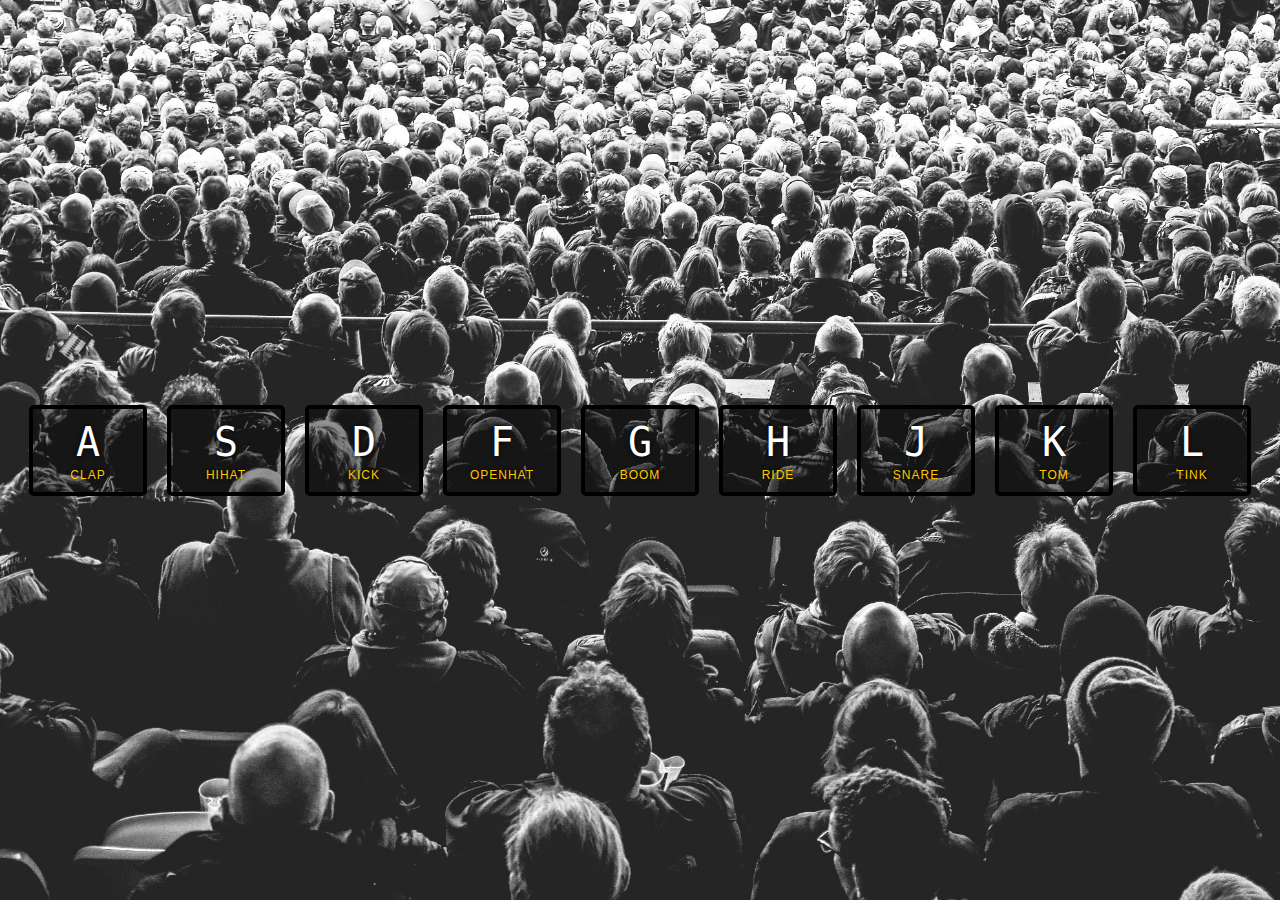
<file: 01 JS Drum Kit/index.html>
<!DOCTYPE html>
<html lang="en">
  <head>
    <meta charset="UTF-8" />
    <title>JS Drum Kit</title>
    <link rel="stylesheet" href="style.css" />
  </head>

  <body>
    <div class="keys">
      <div data-key="65" class="key">
        <kbd>A</kbd>
        <span class="sound">clap</span>
      </div>
      <div data-key="83" class="key">
        <kbd>S</kbd>
        <span class="sound">hihat</span>
      </div>
      <div data-key="68" class="key">
        <kbd>D</kbd>
        <span class="sound">kick</span>
      </div>
      <div data-key="70" class="key">
        <kbd>F</kbd>
        <span class="sound">openhat</span>
      </div>
      <div data-key="71" class="key">
        <kbd>G</kbd>
        <span class="sound">boom</span>
      </div>
      <div data-key="72" class="key">
        <kbd>H</kbd>
        <span class="sound">ride</span>
      </div>
      <div data-key="74" class="key">
        <kbd>J</kbd>
        <span class="sound">snare</span>
      </div>
      <div data-key="75" class="key">
        <kbd>K</kbd>
        <span class="sound">tom</span>
      </div>
      <div data-key="76" class="key">
        <kbd>L</kbd>
        <span class="sound">tink</span>
      </div>
    </div>

    <audio data-key="65" src="sounds/clap.wav"></audio>
    <audio data-key="83" src="sounds/hihat.wav"></audio>
    <audio data-key="68" src="sounds/kick.wav"></audio>
    <audio data-key="70" src="sounds/openhat.wav"></audio>
    <audio data-key="71" src="sounds/boom.wav"></audio>
    <audio data-key="72" src="sounds/ride.wav"></audio>
    <audio data-key="74" src="sounds/snare.wav"></audio>
    <audio data-key="75" src="sounds/tom.wav"></audio>
    <audio data-key="76" src="sounds/tink.wav"></audio>

    <script>
      function playSound(e) {
        const audio = document.querySelector(`audio[data-key="${e.keyCode}"]`); //grabs the audio tag and associated keycode
        const key = document.querySelector(`.key[data-key="${e.keyCode}"]`); //grabs the key class and associated keycode
        if (!audio) return; //if no audio returns
        audio.currentTime = 0; //this is set so if we press the key multiple times it resets the sound loop
        audio.play();
        key.classList.add("playing"); //adds a class "playing to our key class" to manipulate the animation
      }

      function removeTransition(e) {
        if (e.propertyName !== "transform") return; //skips if not a transform
        this.classList.remove("playing"); //removes class from the key that was pressed
      }

      const keys = document.querySelectorAll(".key");
      keys.forEach((key) =>
        key.addEventListener("transitionend", removeTransition) //adds event listener for transitionend to keys pressed
      );
      window.addEventListener("keydown", playSound);
    </script>
  </body>
</html>
</file>
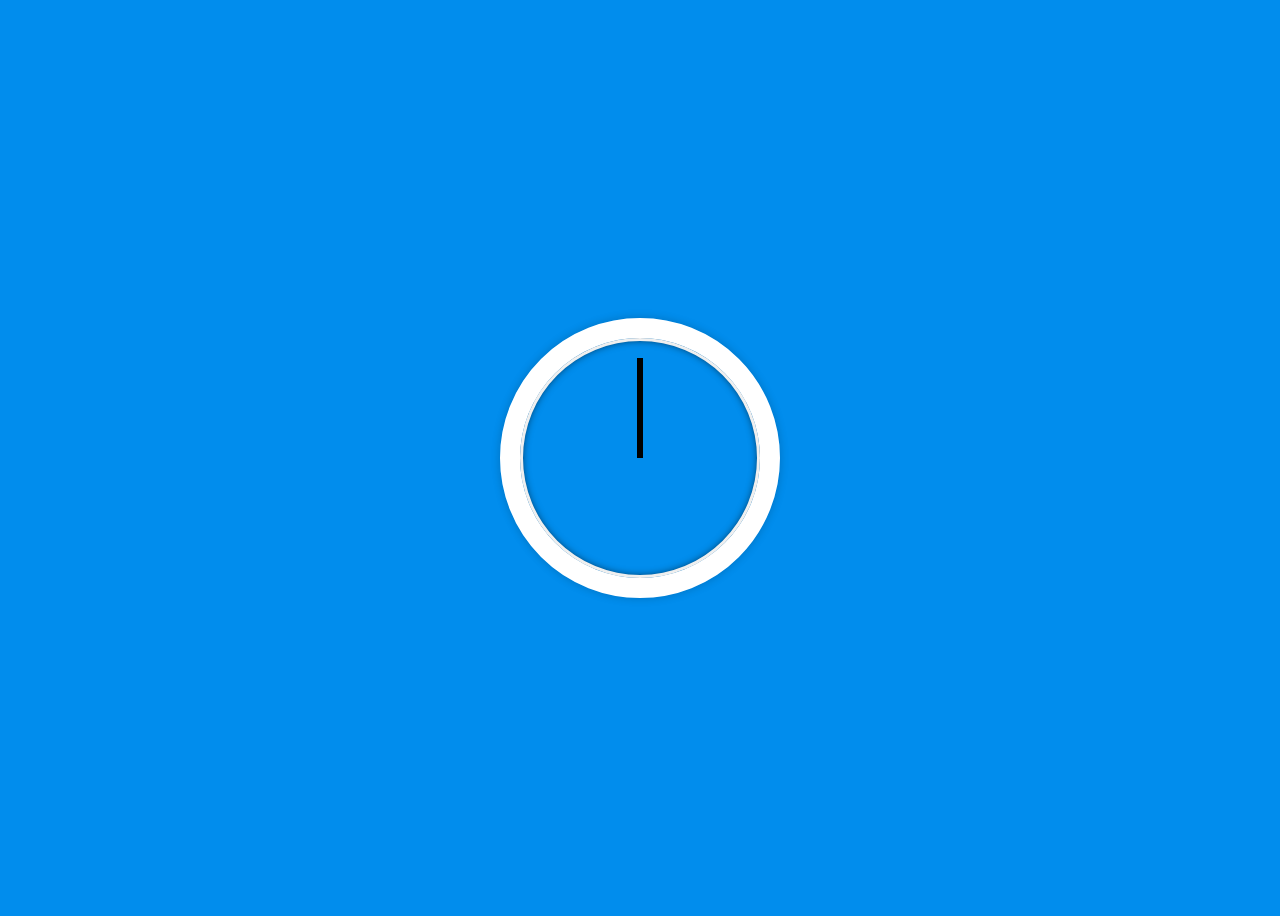
<file: 02 CSS + JS Clock/index.html>
<!DOCTYPE html>
<!DOCTYPE html>
<html lang="en">
  <head>
    <meta charset="UTF-8" />
    <title>CSS Clock</title>
  </head>
  <body>
    <!-- base of our clock -->
    <div class="clock">
      <div class="clock-face">
        <div class="hand hour-hand"></div>
        <div class="hand min-hand"></div>
        <div class="hand second-hand"></div>
      </div>
    </div>

    <style>
      /* style of our clock will go here */
      html {
        background: #018ded;
        background-image: url(http://unsplash.it/1500/1000?image=881&blur);
        background-size: cover;
        font-family: "helvetica neue";
        text-align: center;
        font-size: 10px;
      }

      body {
        font-size: 2rem;
        display: flex;
        flex: 1;
        min-height: 100vh;
        align-items: center;
      }

      .clock {
        width: 20rem;
        height: 20rem;
        border: 20px solid white;
        border-radius: 50%;
        margin: 50px auto;
        position: relative;
        padding: 2rem;
        box-shadow: 0 0 0px rgba(0, 0, 0, 0.1), inset 0 0 0 3px #efefef,
          inset 0 0 10px black, 0 0 10px rgba(0, 0, 0, 0.2);
      }

      .clock-face {
        position: relative;
        width: 100%;
        height: 100%;
        transform: translateY(-3px);
      }

      .hand {
        width: 50%;
        height: 6px;
        background: black;
        position: absolute;
        top: 50%;
        transform-origin: 100%;
        transform: rotate(90deg);
        transition: all 0.05s;
        transition-timing-function: ease-in-out;
      }
    </style>

    <script>
      // this is where the JS will go to make the clock interactive
      const secondHand = document.querySelector(".second-hand");
      const minHand = document.querySelector(".min-hand");
      const hourHand = document.querySelector(".hour-hand")
      const hand = document.querySelector(".hand")
      //this will grab our second-hand class so we can manipulate it in our setDate function below.
      function setDate() {
        const now = new Date();
        const seconds = now.getSeconds();
        const minutes = now.getMinutes();
        const hours = now.getHours();

        
        const secondsDegrees = (seconds / 60) * 360 + 90;
        secondHand.style.transform = `rotate(${secondsDegrees}deg)`;

        const minutesDegrees = (minutes / 60) * 360 + 90;
        minHand.style.transform = `rotate(${minutesDegrees}deg)`;

        const hoursDegrees = (hours / 12) * 360 + 90;
        hourHand.style.transform = `rotate(${hoursDegrees})`;

        // 
        
        
      }

      setInterval(setDate, 1000); //every 1000ms will call our set date function
    </script>
  </body>
</html>
</file>
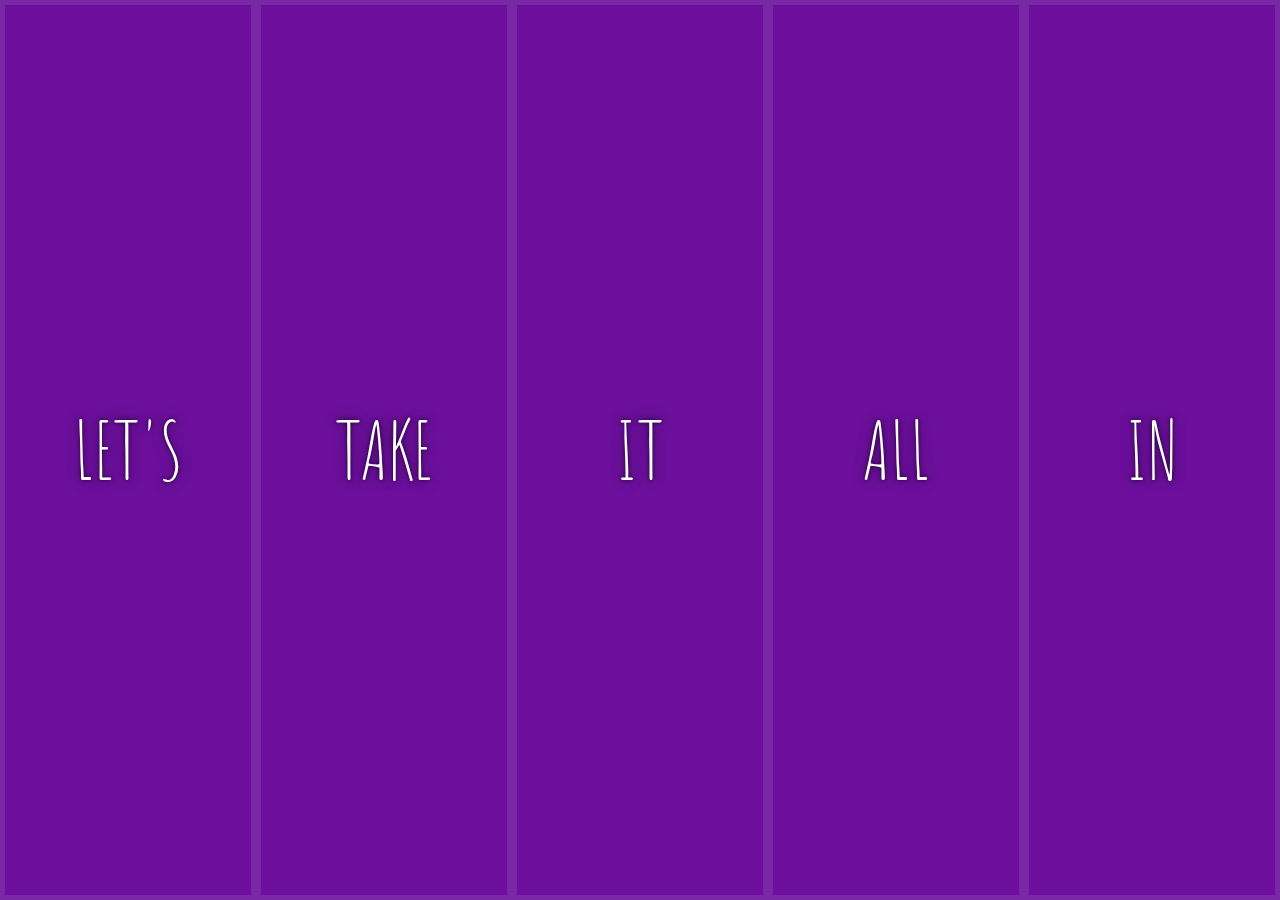
<file: 05 Flex Gallery/index.html>
<!DOCTYPE html>
<html lang="en">
  <head>
    <meta charset="UTF-8" />
    <title>Flex Panels 💪</title>
    <link
      href="https://fonts.googleapis.com/css?family=Amatic+SC"
      rel="stylesheet"
      type="text/css"
    />
  </head>
  <body>
    <style>
      html {
        box-sizing: border-box;
        background: #ffc600;
        font-family: "helvetica neue";
        font-size: 20px;
        font-weight: 200;
      }

      body {
        margin: 0;
      }

      *,
      *:before,
      *:after {
        box-sizing: inherit;
      }

      .panels {
        min-height: 100vh;
        overflow: hidden;
        display: flex;
      }

      .panel {
        background: #6b0f9c;
        box-shadow: inset 0 0 0 5px rgba(255, 255, 255, 0.1);
        color: white;
        text-align: center;
        align-items: center;
        /* Safari transitionend event.propertyName === flex */
        /* Chrome + FF transitionend event.propertyName === flex-grow */
        transition: font-size 0.7s cubic-bezier(0.61, -0.19, 0.7, -0.11),
          flex 0.7s cubic-bezier(0.61, -0.19, 0.7, -0.11), background 0.2s;
        font-size: 20px;
        background-size: cover;
        background-position: center;
        flex: 1;
        display: flex;
        flex-direction: column;
        justify-content: center;
        align-items: center;
      }

      .panel1 {
        background-image: url(https://source.unsplash.com/gYl-UtwNg_I/1500x1500);
      }
      .panel2 {
        background-image: url(https://source.unsplash.com/rFKUFzjPYiQ/1500x1500);
      }
      .panel3 {
        background-image: url(https://images.unsplash.com/photo-1465188162913-8fb5709d6d57?ixlib=rb-0.3.5&q=80&fm=jpg&crop=faces&cs=tinysrgb&w=1500&h=1500&fit=crop&s=967e8a713a4e395260793fc8c802901d);
      }
      .panel4 {
        background-image: url(https://source.unsplash.com/ITjiVXcwVng/1500x1500);
      }
      .panel5 {
        background-image: url(https://source.unsplash.com/3MNzGlQM7qs/1500x1500);
      }

      /* Flex Children */
      .panel > * {
        margin: 0;
        width: 100%;
        transition: transform 0.5s;
        /* border: 1px solid red; */
        flex: 1 0 auto;
        display: flex;
        justify-content: center;
        align-items: center;
      }

      /* transform will move the first and last p tag off screen respectively */
      /* adding a class of open active will toggle it on and off */
      .panel > *:first-child {
        transform: translateY(-100%);
      }
      .panel.open-active > *:first-child {
        transform: translateY(0);
      }

      .panel > *:last-child {
        transform: translateY(100%);
      }
      .panel.open-active > *:last-child {
        transform: translateY(0);
      }

      .panel p {
        text-transform: uppercase;
        font-family: "Amatic SC", cursive;
        text-shadow: 0 0 4px rgba(0, 0, 0, 0.72), 0 0 14px rgba(0, 0, 0, 0.45);
        font-size: 2em;
      }

      .panel p:nth-child(2) {
        font-size: 4em;
      }

      .panel.open {
        font-size: 40px;
        flex: 5;
        /* when panel has the class open the panel will take up more space due to flex 5 */
      }
    </style>

    <div class="panels">
      <div class="panel panel1">
        <p>Hey</p>
        <p>Let's</p>
        <p>Dance</p>
      </div>
      <div class="panel panel2">
        <p>Give</p>
        <p>Take</p>
        <p>Receive</p>
      </div>
      <div class="panel panel3">
        <p>Experience</p>
        <p>It</p>
        <p>Today</p>
      </div>
      <div class="panel panel4">
        <p>Give</p>
        <p>All</p>
        <p>You can</p>
      </div>
      <div class="panel panel5">
        <p>Life</p>
        <p>In</p>
        <p>Motion</p>
      </div>
    </div>

    <script>
      const panels = document.querySelectorAll(".panel");

      function toggleOpen() {
        this.classList.toggle("open");
      }

      function toggleActive(e) {
        if (e.propertyName === 'flex-grow') this.classList.toggle('open-active');

        //  
      }

      panels.forEach((panel => panel.addEventListener('click', toggleOpen)));
      panels.forEach((panel => panel.addEventListener('transitionend', toggleActive)));

    </script>
  </body>
</html>
</file>
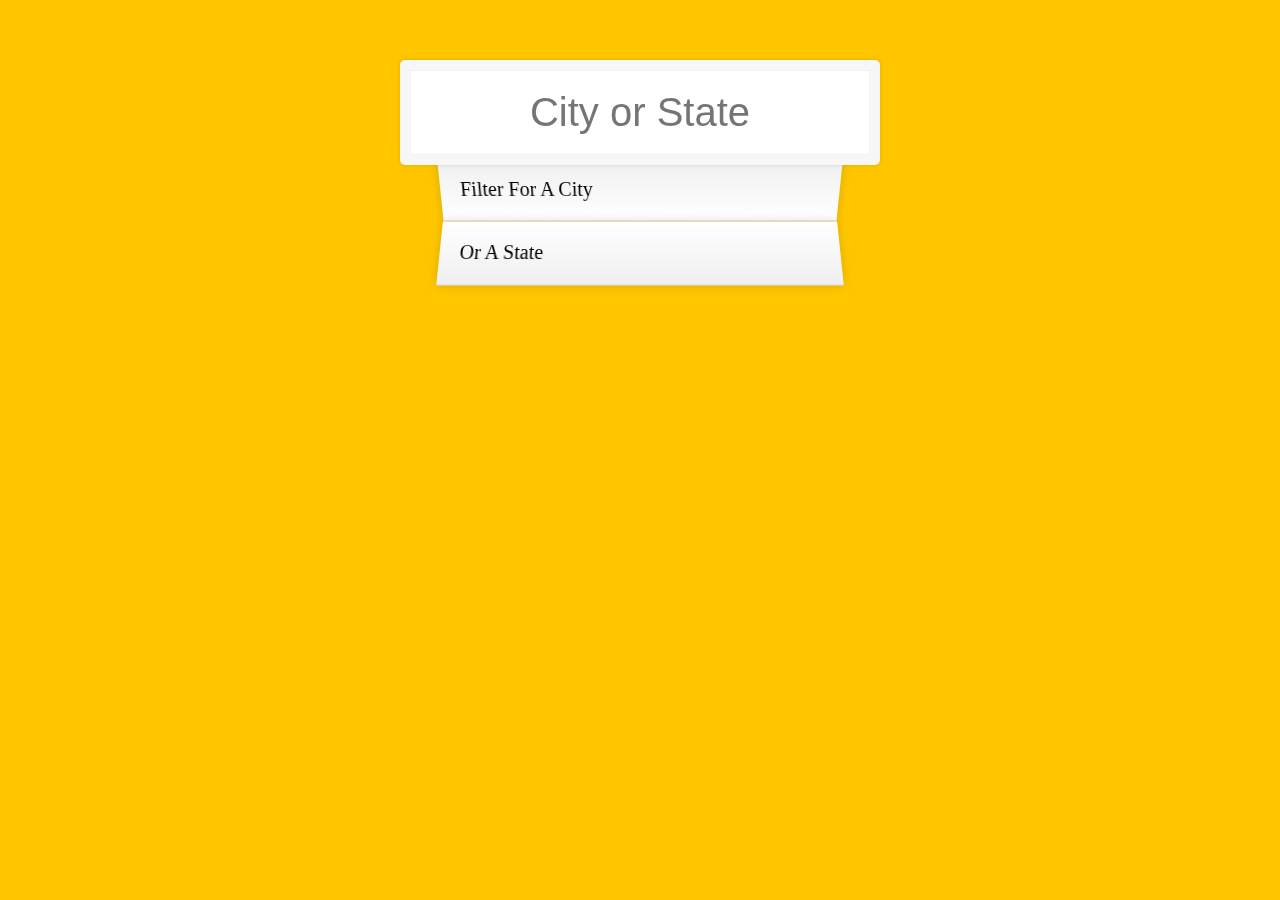
<file: 06 Type Ahead/index.html>
<!DOCTYPE html>
<html lang="en">
  <head>
    <meta charset="UTF-8" />
    <title>Type Ahead 👀</title>
    <link rel="stylesheet" href="style.css" />
  </head>
  <body>
    <form class="search-form">
      <input type="text" class="search" placeholder="City or State" />
      <ul class="suggestions">
        <li>Filter for a city</li>
        <li>or a state</li>
      </ul>
    </form>
    <script>
      const endpoint =
        "https://gist.githubusercontent.com/Miserlou/c5cd8364bf9b2420bb29/raw/2bf258763cdddd704f8ffd3ea9a3e81d25e2c6f6/cities.json";

      const cities = [];

      fetch(endpoint)
        .then((blob) => blob.json())
        .then((data) => cities.push(...data));

      function findMatches(wordToMatch, cities) {
        return cities.filter((place) => {
          const regex = new RegExp(wordToMatch, "gi"); //g is global, entire string, i is insensitive, non case sensitive

          return place.city.match(regex) || place.state.match(regex);
        });
      };

      function numbersWithCommas(x) {
        return x.toString().replace(/\B(?=(\d{3})+(?!\d))/g, ",");
      };
      



      function displayMatches() {
        const matchArray = findMatches(this.value, cities);
        const html = matchArray
          .map((place) => {
            const regex = new RegExp(this.value, "gi");
            const cityName = place.city.replace(
              regex,
              `<span class="hl">${this.value}</span>`
            );
            const stateName = place.state.replace(
              regex,
              `<span class="hl">${this.value}</span>`
            );

            return `
          <li>
            <span class="name">${cityName}, ${stateName}</span>
            <span class="population">${numbersWithCommas(place.population)}</span>
          </li>
          `;
          })
          .join("");
        suggestions.innerHTML = html;
      }

      const searchInput = document.querySelector(".search");
      const suggestions = document.querySelector(".suggestions");

      searchInput.addEventListener("change", displayMatches);
      searchInput.addEventListener("keyup", displayMatches);
    </script>
  </body>
</html>
</file>
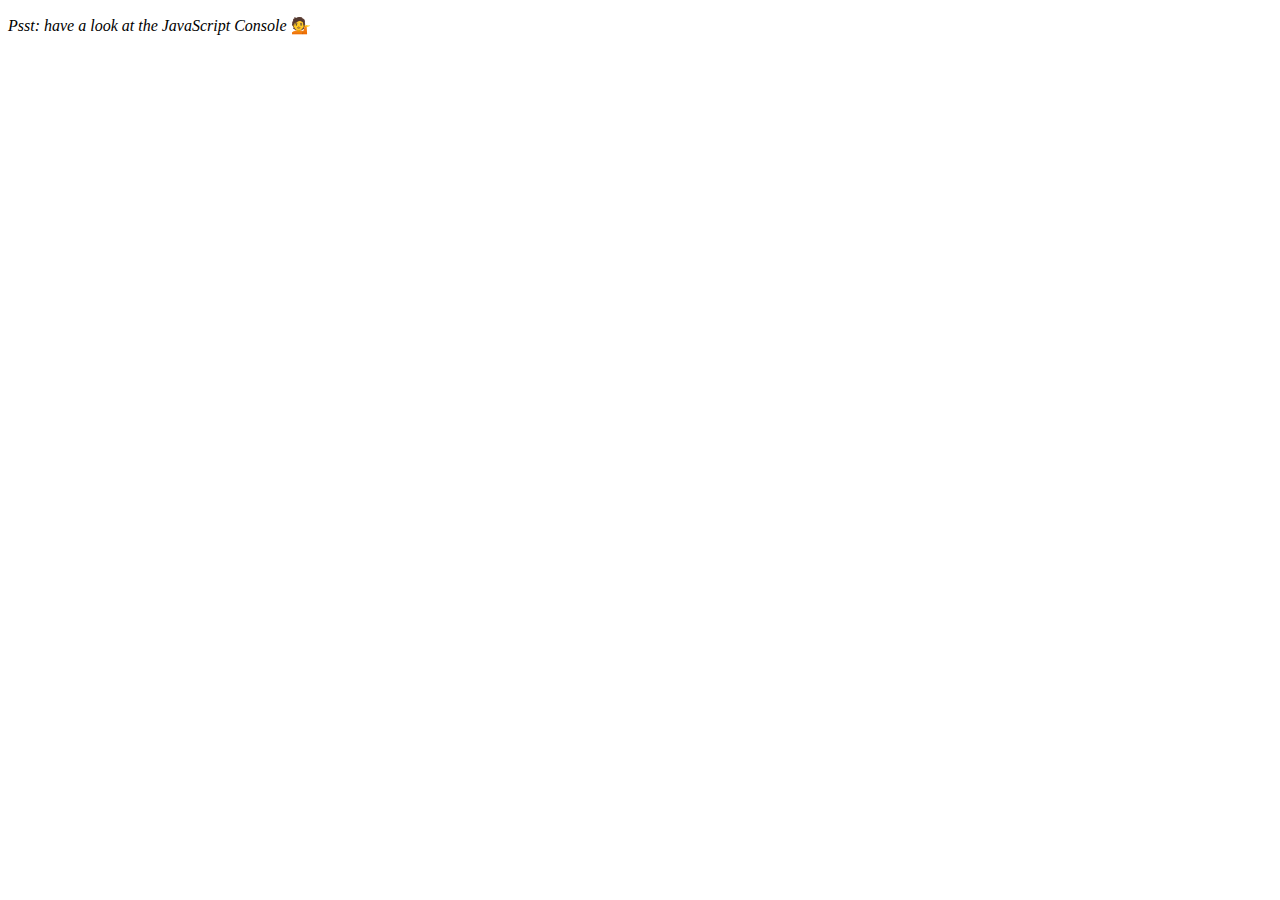
<file: 07 Array Cardio Day 2/index.html>
<!DOCTYPE html>
<html lang="en">
  <head>
    <meta charset="UTF-8" />
    <title>Array Cardio 💪💪</title>
  </head>
  <body>
    <p><em>Psst: have a look at the JavaScript Console</em> 💁</p>
    <script>
      // ## Array Cardio Day 2

      const people = [
        { name: "Wes", year: 1988 },
        { name: "Kait", year: 1986 },
        { name: "Irv", year: 1970 },
        { name: "Lux", year: 2015 },
      ];

      const comments = [
        { text: "Love this!", id: 523423 },
        { text: "Super good", id: 823423 },
        { text: "You are the best", id: 2039842 },
        { text: "Ramen is my fav food ever", id: 123523 },
        { text: "Nice Nice Nice!", id: 542328 },
      ];

      // Some and Every Checks
      // Array.prototype.some() // is at least one person 19 or older?

      const isAdult = people.some((person) => {
        const currentYear = new Date().getFullYear();
        const age = currentYear - person.year;
        return age >= 19;
      });

      console.log({ isAdult });
      // Array.prototype.every() // is everyone 19 or older?

      const allAdults = people.every((person) => {
        const currentYear = new Date().getFullYear();
        const age = currentYear - person.year;
        return age >= 19;
      });

      console.log({ allAdults });

      // Array.prototype.find()
      // Find is like filter, but instead returns just the one you are looking for
      // find the comment with the ID of 823423

      const comment = comments.find((comment) => comment.id === 823423);
      console.log({ comment });

      // Array.prototype.findIndex()
      // Find the comment with this ID
      // delete the comment with the ID of 823423
      const index = comments.findIndex((comment) => comment.id === 823423);
      const newComments = [...comments.splice(0, index), , ...comments.splice(index + 1)]
      console.table(newComments)
    </script>
  </body>
</html>
</file>
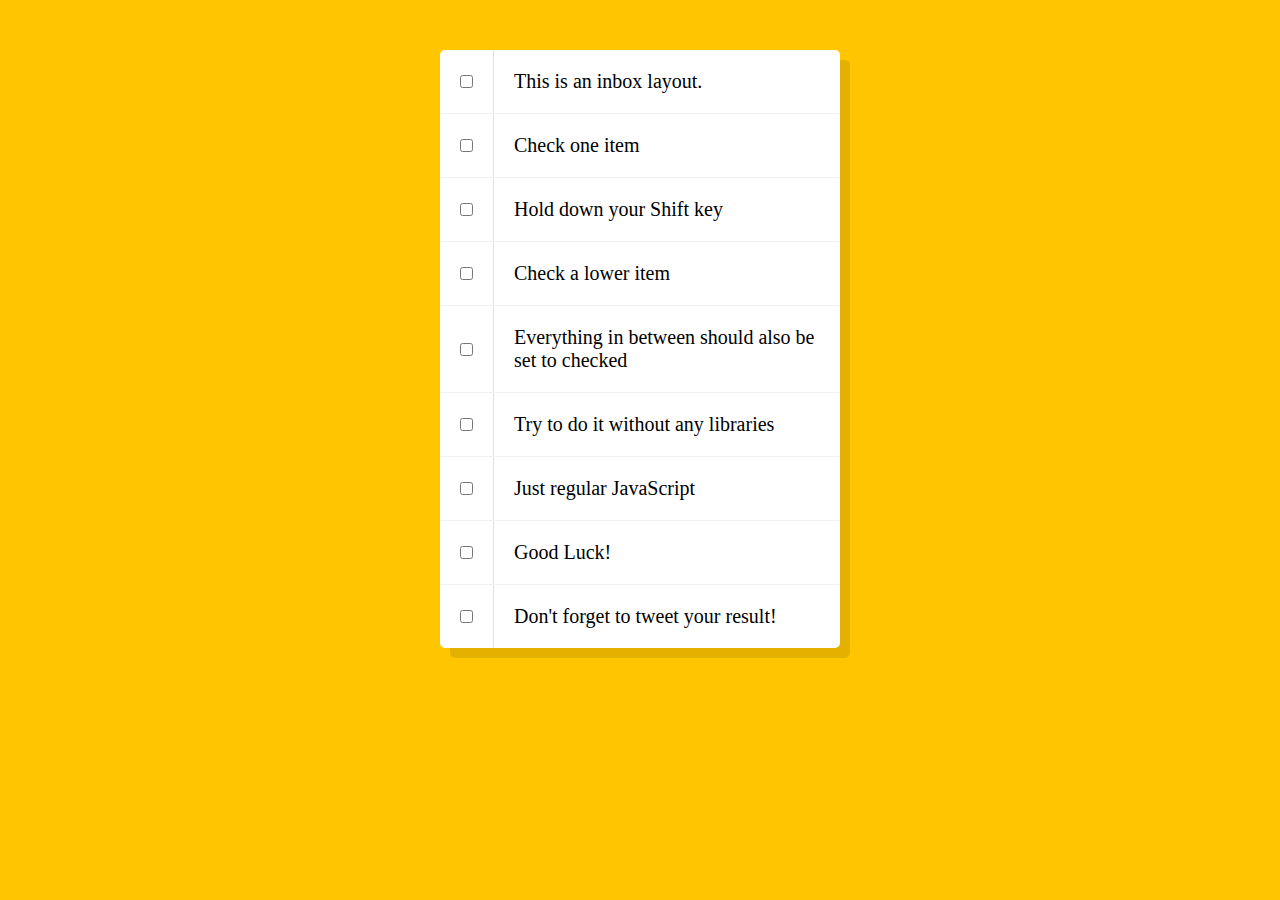
<file: 10 Hold Shift and Check Checkboxes/index.html>
<!DOCTYPE html>
<html lang="en">
  <head>
    <meta charset="UTF-8" />
    <title>Hold Shift to Check Multiple Checkboxes</title>
  </head>
  <body>
    <style>
      html {
        font-family: sans-serif;
        background: #ffc600;
      }

      .inbox {
        max-width: 400px;
        margin: 50px auto;
        background: white;
        border-radius: 5px;
        box-shadow: 10px 10px 0 rgba(0, 0, 0, 0.1);
      }

      .item {
        display: flex;
        align-items: center;
        border-bottom: 1px solid #f1f1f1;
      }

      .item:last-child {
        border-bottom: 0;
      }

      input:checked + p {
        background: #f9f9f9;
        text-decoration: line-through;
      }

      input[type="checkbox"] {
        margin: 20px;
      }

      p {
        margin: 0;
        padding: 20px;
        transition: background 0.2s;
        flex: 1;
        font-family: "helvetica neue";
        font-size: 20px;
        font-weight: 200;
        border-left: 1px solid #d1e2ff;
      }
    </style>
    <!--
   The following is a common layout you would see in an email client.
   When a user clicks a checkbox, holds Shift, and then clicks another checkbox a few rows down, all the checkboxes inbetween those two checkboxes should be checked.
  -->
    <div class="inbox">
      <div class="item">
        <input type="checkbox" />
        <p>This is an inbox layout.</p>
      </div>
      <div class="item">
        <input type="checkbox" />
        <p>Check one item</p>
      </div>
      <div class="item">
        <input type="checkbox" />
        <p>Hold down your Shift key</p>
      </div>
      <div class="item">
        <input type="checkbox" />
        <p>Check a lower item</p>
      </div>
      <div class="item">
        <input type="checkbox" />
        <p>Everything in between should also be set to checked</p>
      </div>
      <div class="item">
        <input type="checkbox" />
        <p>Try to do it without any libraries</p>
      </div>
      <div class="item">
        <input type="checkbox" />
        <p>Just regular JavaScript</p>
      </div>
      <div class="item">
        <input type="checkbox" />
        <p>Good Luck!</p>
      </div>
      <div class="item">
        <input type="checkbox" />
        <p>Don't forget to tweet your result!</p>
      </div>
    </div>

    <script>
      const checkBoxes = document.querySelectorAll(
        ".inbox input[type='checkbox']"
      );

      let lastChecked;
      // console.log(checkBoxes);
      function handleCheck(e) {
        let inBetween = false;
        if (e.shiftKey && this.checked) {
          checkBoxes.forEach((checkbox) => {
            if (checkbox === this || checkbox === lastChecked) {
              inBetween = !inBetween;
            }

            if (inBetween) {
              checkbox.checked = true;
            }
          });
        }
        lastChecked = this;
      }

      checkBoxes.forEach((checkbox) => {
        checkbox.addEventListener("click", handleCheck);
      });
    </script>
  </body>
</html>
</file>
<file: 01 JS Drum Kit/style.css>
html {
  font-size: 10px;
  background-image: url(../01\ JS\ Drum\ Kit/images/background.jpg);
  background-size: cover;
}
body,html {
  margin: 0;
  padding: 0;
  font-family: sans-serif;
}

.keys {
  display:flex;
  flex:1;
  min-height:100vh;
  align-items: center;
  justify-content: center;
}

.key {
  border:4px solid black;
  border-radius:5px;
  margin:1rem;
  font-size: 1.5rem;
  padding:1rem .5rem;
  transition:all 0.07s;
  width:100px;
  text-align: center;
  color:white;
  background:rgba(0,0,0,0.4);
  text-shadow:0 0 5px black;
}

.playing {
  transform:scale(1.1);
  border-color:#ffc600;
  box-shadow: 0 0 10px #ffc600;
}

kbd {
  display: block;
  font-size: 40px;
}

.sound {
  font-size: 1.2rem;
  text-transform: uppercase;
  letter-spacing: 1px;
  color:#ffc600;
}
</file>
<file: 06 Type Ahead/style.css>
html {
  box-sizing: border-box;
  background: #ffc600;
  font-family: 'helvetica neue';
  font-size: 20px;
  font-weight: 200;
}

*, *:before, *:after {
  box-sizing: inherit;
}

input {
  width: 100%;
  padding: 20px;
}

.search-form {
  max-width: 400px;
  margin: 50px auto;
}

input.search {
  margin: 0;
  text-align: center;
  outline: 0;
  border: 10px solid #F7F7F7;
  width: 120%;
  left: -10%;
  position: relative;
  top: 10px;
  z-index: 2;
  border-radius: 5px;
  font-size: 40px;
  box-shadow: 0 0 5px rgba(0, 0, 0, 0.12), inset 0 0 2px rgba(0, 0, 0, 0.19);
}

.suggestions {
  margin: 0;
  padding: 0;
  position: relative;
  /*perspective: 20px;*/
}

.suggestions li {
  background: white;
  list-style: none;
  border-bottom: 1px solid #D8D8D8;
  box-shadow: 0 0 10px rgba(0, 0, 0, 0.14);
  margin: 0;
  padding: 20px;
  transition: background 0.2s;
  display: flex;
  justify-content: space-between;
  text-transform: capitalize;
}

.suggestions li:nth-child(even) {
  transform: perspective(100px) rotateX(3deg) translateY(2px) scale(1.001);
  background: linear-gradient(to bottom,  #ffffff 0%,#EFEFEF 100%);
}

.suggestions li:nth-child(odd) {
  transform: perspective(100px) rotateX(-3deg) translateY(3px);
  background: linear-gradient(to top,  #ffffff 0%,#EFEFEF 100%);
}

span.population {
  font-size: 15px;
}

.hl {
  background: #ffc600;
}
</file>
